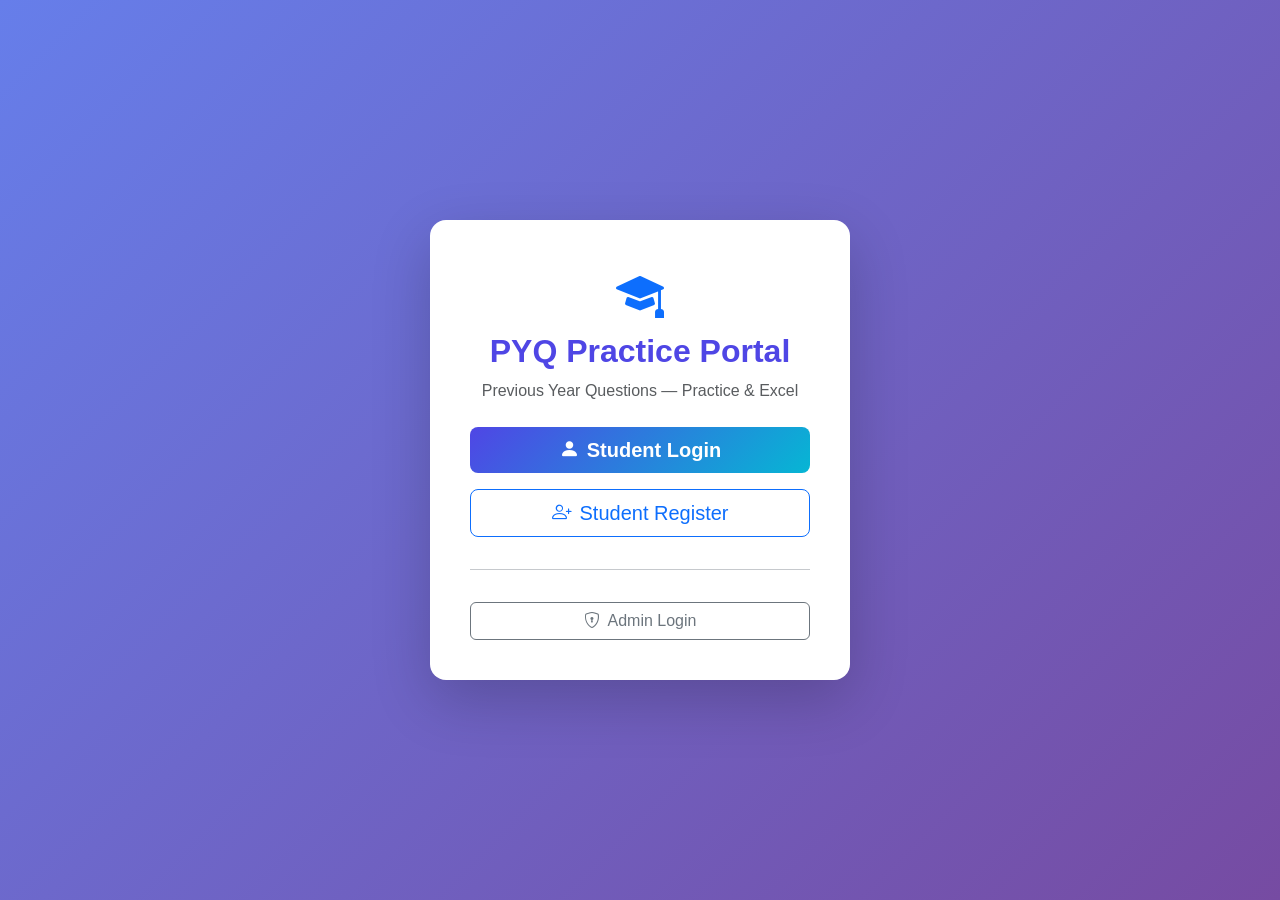
<file: backend/target/classes/static/index.html>
<!DOCTYPE html>
<html lang="en">
<head>
    <meta charset="UTF-8">
    <meta name="viewport" content="width=device-width, initial-scale=1.0">
    <title>PYQ Practice Portal</title>
    <link href="https://cdn.jsdelivr.net/npm/bootstrap@5.3.0/dist/css/bootstrap.min.css" rel="stylesheet">
    <link href="https://cdn.jsdelivr.net/npm/bootstrap-icons@1.11.0/font/bootstrap-icons.css" rel="stylesheet">
    <link href="css/style.css" rel="stylesheet">
</head>
<body>
    <div class="auth-wrapper">
        <div class="auth-card">
            <div class="auth-logo">
                <i class="bi bi-mortarboard-fill text-primary" style="font-size:3rem;"></i>
                <h2>PYQ Practice Portal</h2>
                <p class="text-muted">Previous Year Questions — Practice & Excel</p>
            </div>

            <div class="d-grid gap-3 mt-4">
                <a href="/student/login.html" class="btn btn-gradient btn-lg">
                    <i class="bi bi-person-fill me-2"></i>Student Login
                </a>
                <a href="/student/register.html" class="btn btn-outline-primary btn-lg">
                    <i class="bi bi-person-plus me-2"></i>Student Register
                </a>
                <hr>
                <a href="/admin/login.html" class="btn btn-outline-secondary">
                    <i class="bi bi-shield-lock me-2"></i>Admin Login
                </a>
            </div>
        </div>
    </div>

    <script src="https://cdn.jsdelivr.net/npm/bootstrap@5.3.0/dist/js/bootstrap.bundle.min.js"></script>
    <script src="js/api.js"></script>
    <script>
        // Redirect if already logged in
        if (Auth.isLoggedIn()) {
            if (Auth.getRole() === 'ADMIN') window.location.href = 'admin/dashboard.html';
            else window.location.href = 'student/dashboard.html';
        }
    </script>
</body>
</html>
</file>
<file: backend/target/classes/static/css/style.css>
:root {
    --primary: #4f46e5;
    --primary-dark: #3730a3;
    --secondary: #06b6d4;
    --success: #10b981;
    --danger: #ef4444;
    --warning: #f59e0b;
    --bg: #f1f5f9;
    --card-bg: #ffffff;
    --text: #1e293b;
    --muted: #64748b;
}

body {
    background-color: var(--bg);
    font-family: 'Segoe UI', Tahoma, Geneva, Verdana, sans-serif;
    color: var(--text);
}

/* Navbar */
.navbar-brand {
    font-weight: 700;
    font-size: 1.4rem;
    color: white !important;
}

.navbar-custom {
    background: linear-gradient(135deg, var(--primary), var(--primary-dark));
    box-shadow: 0 2px 10px rgba(79,70,229,0.3);
}

/* Cards */
.card {
    border: none;
    border-radius: 12px;
    box-shadow: 0 2px 12px rgba(0,0,0,0.08);
    transition: transform 0.2s, box-shadow 0.2s;
}

.card:hover {
    transform: translateY(-2px);
    box-shadow: 0 6px 20px rgba(0,0,0,0.12);
}

/* Auth pages */
.auth-wrapper {
    min-height: 100vh;
    display: flex;
    align-items: center;
    justify-content: center;
    background: linear-gradient(135deg, #667eea 0%, #764ba2 100%);
}

.auth-card {
    width: 100%;
    max-width: 420px;
    border-radius: 16px;
    padding: 2.5rem;
    background: white;
    box-shadow: 0 20px 60px rgba(0,0,0,0.2);
}

.auth-logo {
    text-align: center;
    margin-bottom: 1.5rem;
}

.auth-logo h2 {
    color: var(--primary);
    font-weight: 700;
}

/* Buttons */
.btn-primary {
    background: var(--primary);
    border-color: var(--primary);
}

.btn-primary:hover {
    background: var(--primary-dark);
    border-color: var(--primary-dark);
}

.btn-gradient {
    background: linear-gradient(135deg, var(--primary), var(--secondary));
    border: none;
    color: white;
    font-weight: 600;
}

.btn-gradient:hover {
    opacity: 0.9;
    color: white;
}

/* Dashboard stats */
.stat-card {
    border-radius: 12px;
    padding: 1.5rem;
    color: white;
    text-align: center;
}

.stat-card h3 {
    font-size: 2.5rem;
    font-weight: 700;
    margin: 0;
}

.stat-card p {
    margin: 0;
    opacity: 0.9;
}

.stat-blue { background: linear-gradient(135deg, #4f46e5, #7c3aed); }
.stat-green { background: linear-gradient(135deg, #10b981, #059669); }
.stat-orange { background: linear-gradient(135deg, #f59e0b, #d97706); }
.stat-red { background: linear-gradient(135deg, #ef4444, #dc2626); }

/* Subject cards */
.subject-card {
    cursor: pointer;
    border-left: 4px solid var(--primary);
    transition: all 0.2s;
}

.subject-card:hover {
    border-left-color: var(--secondary);
    background: #f8faff;
}

/* Quiz / Test page */
.question-card {
    border-left: 4px solid var(--primary);
}

.option-label {
    display: block;
    padding: 0.75rem 1rem;
    border: 2px solid #e2e8f0;
    border-radius: 8px;
    cursor: pointer;
    transition: all 0.15s;
    margin-bottom: 0.5rem;
}

.option-label:hover {
    border-color: var(--primary);
    background: #eef2ff;
}

input[type="radio"]:checked + .option-label {
    border-color: var(--primary);
    background: #eef2ff;
    font-weight: 600;
}

.option-correct {
    border-color: var(--success) !important;
    background: #d1fae5 !important;
}

.option-wrong {
    border-color: var(--danger) !important;
    background: #fee2e2 !important;
}

/* Progress bar */
.quiz-progress {
    height: 8px;
    border-radius: 4px;
}

/* Result page */
.result-circle {
    width: 150px;
    height: 150px;
    border-radius: 50%;
    display: flex;
    align-items: center;
    justify-content: center;
    margin: 0 auto;
    font-size: 2.5rem;
    font-weight: 700;
    color: white;
}

.result-pass { background: linear-gradient(135deg, #10b981, #059669); }
.result-fail { background: linear-gradient(135deg, #ef4444, #dc2626); }

/* Table */
.table-custom thead {
    background: var(--primary);
    color: white;
}

/* Timer */
.timer-badge {
    font-size: 1.1rem;
    font-weight: 700;
    padding: 0.4rem 1rem;
    border-radius: 20px;
}

/* Sidebar */
.sidebar {
    min-height: 100vh;
    background: linear-gradient(180deg, var(--primary) 0%, var(--primary-dark) 100%);
    padding-top: 1rem;
}

.sidebar .nav-link {
    color: rgba(255,255,255,0.8);
    padding: 0.75rem 1.25rem;
    border-radius: 8px;
    margin: 0.2rem 0.5rem;
    transition: all 0.2s;
}

.sidebar .nav-link:hover,
.sidebar .nav-link.active {
    background: rgba(255,255,255,0.2);
    color: white;
}

.sidebar .nav-link i {
    width: 20px;
    margin-right: 8px;
}

/* Responsive */
@media (max-width: 768px) {
    .auth-card {
        margin: 1rem;
        padding: 1.5rem;
    }
}
</file>
